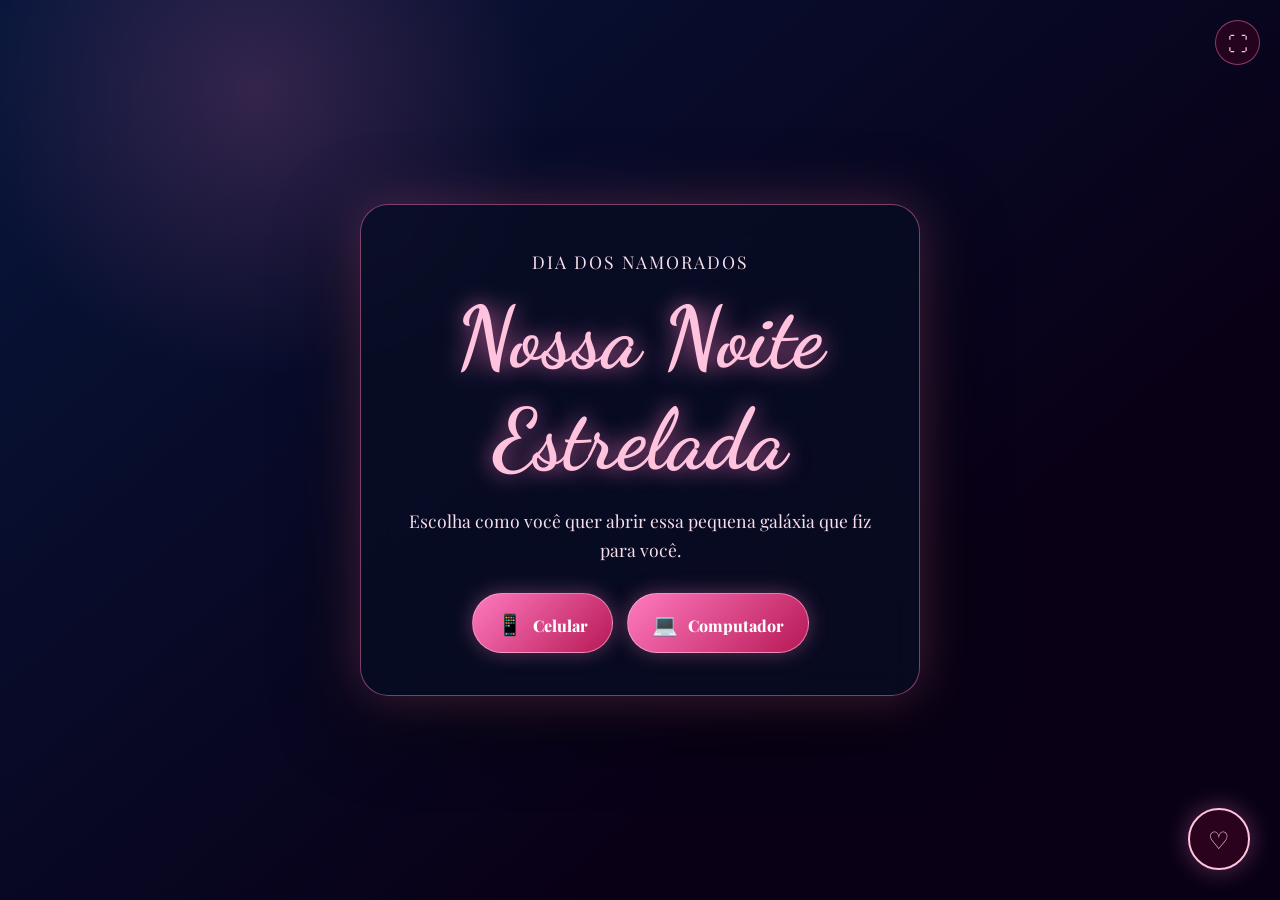
<file: index.html>
<!DOCTYPE html>
<html lang="pt-br">
<head>
  <meta charset="UTF-8" />
  <meta name="viewport" content="width=device-width, initial-scale=1.0" />
  <title>Nossa Noite Estrelada</title>
  <link href="https://fonts.googleapis.com/css2?family=Dancing+Script:wght@700&family=Playfair+Display:ital,wght@0,500;1,700&display=swap" rel="stylesheet">
  <link rel="stylesheet" href="gogh.css" />
</head>
<body>
  <button id="fullscreenBtn" class="fullscreen-btn">⛶</button>

  <section id="deviceChoice" class="device-choice">
    <div class="choice-box">
      <p class="choice-kicker">Dia dos Namorados</p>
      <h1>Nossa Noite Estrelada</h1>
      <p>Escolha como você quer abrir essa pequena galáxia que fiz para você.</p>
      <div class="device-actions">
        <button data-mode="mobile" class="device-btn"><span>📱</span> Celular</button>
        <button data-mode="pc" class="device-btn"><span>💻</span> Computador</button>
      </div>
    </div>
  </section>

  <audio id="musica" loop>
    <source src="Music/Mac Miller.mp3" type="audio/mpeg" />
  </audio>

  <canvas id="starCanvas"></canvas>
  <div id="heartLayer"></div>

  <div id="musicContainer">
    <button id="playBtn" class="btn-gogh">♡</button>
  </div>

  <main id="mainSite" class="site hidden">
    <section class="art-section section1">
      <div class="bg-layer"></div>
      <img src="imGogh/MoldGogh3.png" class="corner-decoration corner-top" />
      <img src="imGogh/MoldGogh2.png" class="corner-decoration corner-bottom" />

      <div class="gallery-wrapper">
        <div class="art-frame vertical" data-caption="A primeira estrela da noite - [Dia dos Namorados]" onclick="ampliarMidia(this)">
          <img src="imGogh/GoghMold.png" class="frame-custom-img" />
          <video autoplay loop muted playsinline><source src="imGogh/Goghvideo.mp4" type="video/mp4" /></video>
        </div>

        <div class="text-platform">
          <p class="small-label">Van Gogh em rosa</p>
          <h1 class="glow-title">Onde Tudo Começa</h1>
          <div class="typing-area">
            <p class="digitar">Como Van Gogh buscou luz no meio da noite, eu também fui encontrando cor nos detalhes mais simples ao seu lado. Hoje, no Dia dos Namorados, eu quis transformar a Noite Estrelada em algo nosso: azul profundo, estrelas rosas, corações discretos e uma frase que sempre volta para você: eu te amo.</p>
          </div>
          <div class="dedicatoria">“Algumas estrelas não ficam no céu. Algumas viram pessoas.”</div>
        </div>
      </div>
    </section>

    <section class="art-section section2">
      <div class="bg-layer"></div>
      <img src="imGogh/MoldGogh3.png" class="corner-decoration corner-top" />
      <img src="imGogh/MoldGogh2.png" class="corner-decoration corner-bottom" />

      <div class="gallery-wrapper reverse">
        <div class="text-platform">
          <p class="small-label">Minha obra favorita</p>
          <h1 class="glow-title">Brilho Constante</h1>
          <div class="typing-area">
            <p class="digitar">Eu já fiz presentes, sites, cartas, flores e detalhes que talvez só eu perceba. Mas no fundo todos eles dizem a mesma coisa: você se tornou uma das partes mais bonitas da minha vida. Se cada presente é uma obra, então nossa história é o museu inteiro.</p>
          </div>
          <div class="dedicatoria">“Feliz Dia dos Namorados, minha estrela favorita.”</div>
        </div>

        <div class="art-frame horizontal" data-caption="Nossa obra-prima - [Nós dois]" onclick="ampliarMidia(this)">
          <img src="imGogh/GoghMold.png" class="frame-custom-img" />
          <img src="imGogh/Gogh2p.jpeg" />
        </div>
      </div>
    </section>

    <section class="art-section section-love">
      <div class="bg-layer love-bg"></div>
      <div class="love-panel text-platform centered reveal">
        <p class="small-label">Interação escondida</p>
        <h2 class="glow-title">Toque no céu</h2>
        <p class="digitar done">As estrelas rosas no fundo estão formando uma mensagem. </p>
        <div class="letter-row"><span>E</span><span>U</span><span>T</span><span>E</span><span>A</span><span>M</span><span>O</span></div>
      </div>
    </section>

    <section class="art-section section3">
      <div id="secretDoor">
        <img src="imGogh/2PGogh.png" alt="Estrela Secreta" class="secret-icon" />
      </div>
      <div class="bg-layer"></div>
      <img src="imGogh/MoonGogh.png" class="corner-decoration corner-top" />
      <img src="imGogh/borbo.png" class="corner-decoration corner-bottom" />

      <div class="final-container">
        <div class="text-platform centered">
          <p class="small-label">Contador do nosso tempo</p>
          <h2 class="glow-title">Nossa Obra-Prima</h2>
          <div class="counter-display">
            <div class="counter-label">Contador de memórias</div>
            <div id="contador"></div>
            <div class="counter-stars">♡ ✦ ♡</div>
          </div>
          <div class="capsula-container">
            <input class="capsula-input" placeholder="Escreva uma promessa pequena para nós..." />
            <button class="btn-capsula" onclick="enviarCapsula(this)">Guardar no céu</button>
          </div>
          <div class="dedicatoria" style="margin-top:20px;">“Não contamos segundos para ver o fim. Contamos porque cada segundo com você merece existir.”</div>
        </div>
      </div>
    </section>
  </main>

  <div class="overlay" id="overlay" onclick="fecharMidia()">
    <div class="overlay-content" id="overlayContent"></div>
  </div>

  <script src="gogh.js"></script>
</body>
</html>
</file>
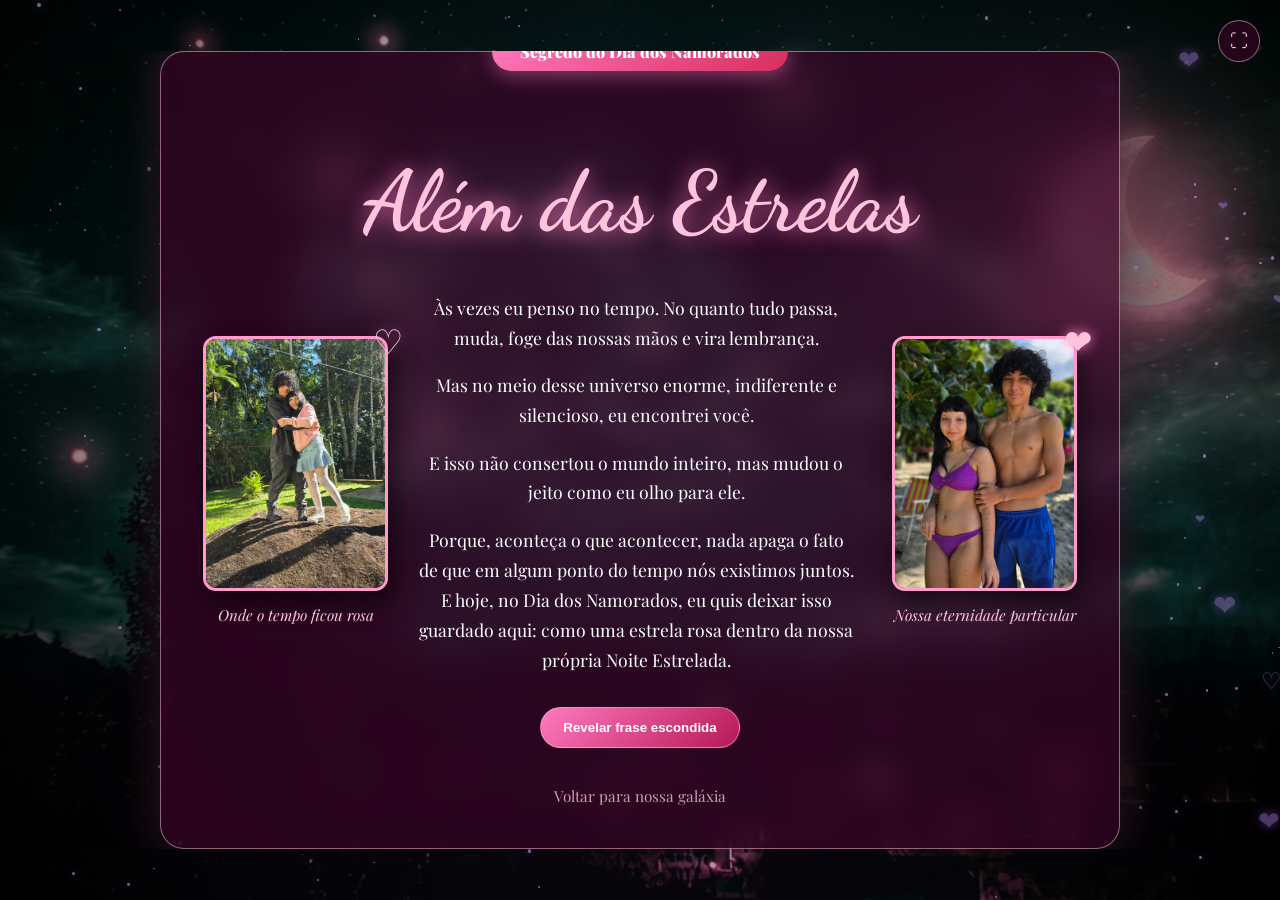
<file: Segredo.html>
<!DOCTYPE html>
<html lang="pt-br">
<head>
  <meta charset="UTF-8" />
  <meta name="viewport" content="width=device-width, initial-scale=1.0" />
  <title>Segredo · Nossa Noite Estrelada</title>
  <link href="https://fonts.googleapis.com/css2?family=Dancing+Script:wght@700&family=Playfair+Display:ital,wght@0,500;1,900&display=swap" rel="stylesheet" />
  <link rel="stylesheet" href="Segredo.css" />
</head>
<body>
  <button id="fsBtnSecret" class="fs-btn-secret">⛶</button>

  <audio id="musicaSecreta" loop>
    <source src="Music/SlowedMacMiller.m4a" type="audio/mpeg" />
  </audio>

  <div class="background-container">
    <div id="stars"></div>
    <div id="hearts"></div>
    <div class="overlay"></div>
  </div>

  <div class="canvas-grain"></div>

  <main class="celebration-card">
    <div class="anniversary-badge">Segredo do Dia dos Namorados</div>
    <h1 class="main-title">Além das Estrelas</h1>

    <div class="content-grid">
      <div class="photo-side left">
        <div class="sunflower-icon">♡</div>
        <img src="imGogh/CasaGogh.jpeg" alt="Coração" />
        <div class="photo-caption">Onde o tempo ficou rosa</div>
      </div>

      <div class="text-center">
        <div class="scroll-text">
          <p>Às vezes eu penso no tempo. No quanto tudo passa, muda, foge das nossas mãos e vira lembrança.</p>
          <p>Mas no meio desse universo enorme, indiferente e silencioso, eu encontrei você.</p>
          <p>E isso não consertou o mundo inteiro, mas mudou o jeito como eu olho para ele.</p>
          <p>Porque, aconteça o que acontecer, nada apaga o fato de que em algum ponto do tempo nós existimos juntos. E hoje, no Dia dos Namorados, eu quis deixar isso guardado aqui: como uma estrela rosa dentro da nossa própria Noite Estrelada.</p>
          <p>Eu te amo, Melissa. Com o lado azul da noite, com o rosa dos corações, com o vermelho da intensidade e com tudo que ainda não sei explicar.</p>
        </div>
      </div>

      <div class="photo-side right">
        <div class="sunflower-icon">❤</div>
        <img src="imGogh/MesaGogh.jpeg" alt="Lua" />
        <div class="photo-caption">Nossa eternidade particular</div>
      </div>
    </div>

    <div class="secret-mini">
      <button id="revealBtn">Revelar frase escondida</button>
      <p id="hiddenPhrase"></p>
    </div>

    <a href="index.html" class="back-btn">Voltar para nossa galáxia</a>
  </main>

  <script>
    const starContainer = document.getElementById('stars');
    const heartContainer = document.getElementById('hearts');

    for (let i = 0; i < 150; i++) {
      const star = document.createElement('div');
      star.className = 'star';
      star.style.left = Math.random() * 100 + '%';
      star.style.top = Math.random() * 100 + '%';
      const size = Math.random() * 3 + 1;
      star.style.width = size + 'px';
      star.style.height = size + 'px';
      star.style.animationDuration = Math.random() * 3 + 2 + 's';
      star.style.animationDelay = Math.random() * 5 + 's';
      starContainer.appendChild(star);
    }

    for (let i = 0; i < 35; i++) {
      const heart = document.createElement('div');
      heart.className = 'soft-heart';
      heart.textContent = Math.random() > .5 ? '♡' : '❤';
      heart.style.left = Math.random() * 100 + '%';
      heart.style.top = Math.random() * 100 + '%';
      heart.style.fontSize = Math.random() * 18 + 12 + 'px';
      heart.style.animationDuration = Math.random() * 6 + 6 + 's';
      heart.style.animationDelay = Math.random() * 5 + 's';
      heartContainer.appendChild(heart);
    }

    const musica = document.getElementById('musicaSecreta');
    const iniciarSom = () => { musica.play().catch(()=>{}); window.removeEventListener('mousedown', iniciarSom); window.removeEventListener('touchstart', iniciarSom); };
    window.addEventListener('mousedown', iniciarSom);
    window.addEventListener('touchstart', iniciarSom);

    function createShootingHeart() {
      const background = document.querySelector('.background-container');
      const item = document.createElement('div');
      item.className = 'shooting-star';
      item.style.left = (Math.random() * 80 + 10) + '%';
      item.style.top = (Math.random() * 40 + 5) + '%';
      background.appendChild(item);
      setTimeout(() => item.remove(), 3000);
    }
    function triggerRarityShootingStar() {
      createShootingHeart();
      setTimeout(triggerRarityShootingStar, Math.random() * 9000 + 8000);
    }
    setTimeout(triggerRarityShootingStar, 2500);

    document.getElementById('revealBtn').addEventListener('click', () => {
      document.getElementById('hiddenPhrase').innerHTML = 'Entre todas as versões do céu, minha favorita é aquela em que você existe comigo. ♡';
    });

    const fsBtnSecret = document.getElementById('fsBtnSecret');
    fsBtnSecret.addEventListener('click', () => {
      if (!document.fullscreenElement) { document.documentElement.requestFullscreen().catch(()=>{}); fsBtnSecret.innerHTML = '✖'; }
      else { document.exitFullscreen(); fsBtnSecret.innerHTML = '⛶'; }
    });
    document.addEventListener('fullscreenchange', () => { if (!document.fullscreenElement) fsBtnSecret.innerHTML = '⛶'; });
  </script>
</body>
</html>
</file>
<file: gogh.css>
:root{
  --gogh-blue:#050b18;
  --night-blue:#07163b;
  --rose:#ff7abf;
  --rose-soft:#ffc3dd;
  --red:#d92e5f;
  --gold:#ffd36a;
  --panel:rgba(16,18,45,.86);
  --border:rgba(255,122,191,.48);
  --bg-1:url('imGogh/goggh.jpg');
  --bg-2:url('imGogh/Gogh2.jfif');
  --bg-3:url('imGogh/GoghSol.png');
}
*{margin:0;padding:0;box-sizing:border-box}
html,body{min-height:100%;background:var(--gogh-blue);color:#fff;font-family:'Playfair Display',serif;overflow-x:hidden}
body.fade-out{opacity:0;transition:opacity 1.2s ease}
.hidden{display:none!important}
button{font-family:inherit;cursor:pointer}
#starCanvas{position:fixed;inset:0;width:100%;height:100%;z-index:1;pointer-events:auto}
#heartLayer{position:fixed;inset:0;pointer-events:none;z-index:9998;overflow:hidden}
.device-choice{min-height:100vh;display:grid;place-items:center;padding:24px;position:relative;z-index:10;background:radial-gradient(circle at 20% 10%,rgba(255,122,191,.18),transparent 22%),linear-gradient(140deg,#07163b,#090016 70%)}
.choice-box{width:min(92vw,560px);text-align:center;padding:42px 34px;border-radius:28px;background:rgba(8,13,35,.78);backdrop-filter:blur(15px);border:1px solid var(--border);box-shadow:0 0 50px rgba(255,122,191,.25),0 20px 80px rgba(0,0,0,.75)}
.choice-kicker,.small-label{color:var(--rose-soft);letter-spacing:2px;text-transform:uppercase;font-size:.82rem;margin-bottom:10px}
.choice-box h1{font-family:'Dancing Script',cursive;font-size:clamp(3rem,8vw,5.3rem);color:var(--rose-soft);text-shadow:0 0 22px rgba(255,122,191,.75);margin-bottom:15px}
.choice-box p{color:#f8ddeb;line-height:1.7;font-size:1.1rem}
.device-actions{display:flex;gap:14px;justify-content:center;flex-wrap:wrap;margin-top:28px}
.device-btn{border:1px solid rgba(255,195,221,.55);background:linear-gradient(135deg,#ff7abf,#b71855);color:#fff;padding:15px 24px;border-radius:999px;font-weight:800;font-size:1rem;box-shadow:0 0 20px rgba(255,122,191,.35);transition:.25s}.device-btn:hover{transform:translateY(-3px) scale(1.03);filter:brightness(1.08)}.device-btn span{font-size:1.3rem;margin-right:6px}
.site{position:relative;z-index:5}.art-section{position:relative;width:100vw;min-height:100vh;display:flex;align-items:center;justify-content:center;padding:90px 8%;overflow:hidden}.bg-layer{position:absolute;inset:-50px;z-index:-2;opacity:.23;background-size:cover;background-position:center;background-attachment:fixed;filter:saturate(1.05) hue-rotate(300deg);transform:scale(1.12)}.section1 .bg-layer{background-image:var(--bg-1)}.section2 .bg-layer{background-image:var(--bg-2)}.section3 .bg-layer{background-image:var(--bg-3)}.section-love .love-bg{background-image:var(--bg-1);opacity:.16;filter:hue-rotate(310deg) saturate(1.3)}
.art-section::after{content:"";position:absolute;inset:0;z-index:-1;background:radial-gradient(circle at 75% 20%,rgba(255,122,191,.12),transparent 25%),linear-gradient(180deg,rgba(5,11,24,.4),rgba(5,11,24,.85));pointer-events:none}.corner-decoration{position:absolute;width:230px;height:auto;z-index:4;pointer-events:none;opacity:.72;filter:hue-rotate(310deg) saturate(1.4) drop-shadow(0 0 12px rgba(255,122,191,.35))}.corner-top{top:0;left:0}.corner-bottom{bottom:0;right:0}
.gallery-wrapper{display:flex;align-items:center;gap:60px;width:100%;max-width:1150px;justify-content:center;position:relative}.reverse{flex-direction:row-reverse}.text-platform{max-width:530px;width:100%;background:var(--panel);backdrop-filter:blur(16px);padding:38px;border-radius:24px;border:1px solid var(--border);box-shadow:0 18px 55px rgba(0,0,0,.65),0 0 25px rgba(255,122,191,.18);position:relative;z-index:10;opacity:0;transform:translateY(35px);transition:all 1s ease}.text-platform.reveal{opacity:1;transform:translateY(0)}.centered{text-align:center;margin:auto}.glow-title{font-family:'Dancing Script',cursive;font-size:clamp(2.8rem,6vw,4.7rem);color:var(--rose-soft);margin-bottom:20px;text-shadow:0 0 24px rgba(255,122,191,.7)}.typing-area{display:flex;flex-direction:column;gap:15px;min-height:120px}.digitar{line-height:1.75;letter-spacing:.3px;font-size:1.1rem;white-space:pre-wrap;color:#fff0f7}.dedicatoria{font-style:italic;font-size:.95rem;color:#ffcfe4;margin-top:18px;border-left:2px solid var(--rose);padding-left:12px;line-height:1.6}.letter-row{display:flex;justify-content:center;gap:10px;flex-wrap:wrap;margin-top:22px}.letter-row span{width:42px;height:42px;display:grid;place-items:center;border-radius:50%;background:rgba(255,122,191,.14);border:1px solid var(--border);color:var(--rose-soft);font-weight:900;box-shadow:0 0 16px rgba(255,122,191,.22)}
.art-frame{position:relative;cursor:pointer;z-index:10;display:flex;align-items:center;justify-content:center;transition:transform .65s cubic-bezier(.4,0,.2,1);animation:glowPulse 4s infinite ease-in-out;perspective:1000px;transform-style:preserve-3d}.art-frame:hover{transform:rotateY(180deg) scale(1.02)}@keyframes glowPulse{0%,100%{box-shadow:0 0 18px rgba(255,122,191,.18)}50%{box-shadow:0 0 45px rgba(255,122,191,.58)}}.frame-custom-img{position:absolute;inset:0;width:100%;height:100%;z-index:15;pointer-events:none;object-fit:fill;filter:hue-rotate(315deg) saturate(1.35)}.vertical{width:320px;height:440px}.horizontal{width:440px;height:310px}.art-frame img:not(.frame-custom-img),.art-frame video{width:88%;height:88%;object-fit:cover;z-index:5;backface-visibility:hidden}.art-frame::after{content:attr(data-caption);position:absolute;inset:0;background:linear-gradient(135deg,#250018,#0d0d16);color:var(--rose-soft);display:flex;align-items:center;justify-content:center;transform:rotateY(180deg);backface-visibility:hidden;border-radius:14px;font-family:'Dancing Script',cursive;font-size:2rem;text-align:center;padding:22px;border:2px solid var(--rose);box-shadow:inset 0 0 30px rgba(255,122,191,.15)}
.counter-display{padding:30px;background:linear-gradient(135deg,rgba(68,4,45,.75),rgba(5,11,24,.85));border:3px double var(--rose);border-radius:30px;box-shadow:0 0 35px rgba(255,122,191,.32);text-align:center}.counter-label{color:#ffe2ef;margin-bottom:8px}#contador{font-family:'Courier New',monospace;font-size:clamp(1.5rem,4vw,2.2rem);color:var(--rose-soft);text-shadow:0 0 14px rgba(255,122,191,.65)}.counter-stars{color:var(--rose-soft);margin-top:10px}.capsula-container{margin-top:20px;display:flex;flex-direction:column;gap:10px;text-align:left}.capsula-input{background:rgba(255,255,255,.06);border:1px solid var(--border);color:#fff;padding:13px;border-radius:12px;font-family:inherit;outline:none}.btn-capsula{background:linear-gradient(135deg,var(--rose),var(--red));color:white;border:none;padding:12px;border-radius:12px;font-weight:bold;transition:.3s}.btn-capsula:hover{filter:brightness(1.12);transform:scale(1.02)}#musicContainer{position:fixed;bottom:30px;right:30px;z-index:1000}.btn-gogh{width:62px;height:62px;border-radius:50%;border:2px solid var(--rose-soft);background:rgba(47,3,31,.88);color:var(--rose-soft);font-size:24px;transition:.3s;box-shadow:0 0 24px rgba(255,122,191,.35)}.btn-gogh:hover{background:var(--rose);color:white;transform:scale(1.08)}.overlay{position:fixed;inset:0;background:rgba(0,0,0,.92);display:none;justify-content:center;align-items:center;z-index:9999}.overlay-content img,.overlay-content video{max-height:85vh;max-width:92vw;border:5px solid var(--rose);border-radius:10px;box-shadow:0 0 35px rgba(255,122,191,.45)}#secretDoor{position:absolute;top:22px;right:22px;width:66px;height:66px;z-index:9999;cursor:pointer}.secret-icon{width:100%;height:100%;object-fit:contain;opacity:.38;filter:hue-rotate(315deg) saturate(1.6) drop-shadow(0 0 8px var(--rose));transition:.5s}#secretDoor:hover .secret-icon{opacity:1;transform:scale(1.18) rotate(15deg);filter:hue-rotate(315deg) saturate(1.6) drop-shadow(0 0 18px var(--rose-soft))}.modal-carta{position:fixed;top:50%;left:50%;transform:translate(-50%,-50%) scale(0);background:rgba(55,5,37,.96);padding:30px;border:2px solid var(--rose);border-radius:20px;z-index:10001;text-align:center;transition:.45s cubic-bezier(.175,.885,.32,1.275);max-width:330px;box-shadow:0 0 40px rgba(255,122,191,.35)}.modal-carta.active{transform:translate(-50%,-50%) scale(1)}.modal-carta h3{font-family:'Dancing Script',cursive;font-size:4rem;color:var(--rose-soft)}.modal-carta p{color:#ffe8f2;line-height:1.7}.star-particle{position:fixed;pointer-events:none;background:var(--rose-soft);width:5px;height:5px;border-radius:50%;z-index:10000;animation:explode 1.5s forwards;box-shadow:0 0 10px var(--rose)}@keyframes explode{to{transform:translate(var(--tx),var(--ty));opacity:0}}.fullscreen-btn{position:fixed;top:20px;right:20px;z-index:10002;width:45px;height:45px;border-radius:50%;border:1px solid var(--border);background:rgba(47,3,31,.72);color:var(--rose-soft);font-size:20px;cursor:pointer;backdrop-filter:blur(5px);transition:.3s;display:flex;align-items:center;justify-content:center}.fullscreen-btn:hover{background:var(--rose);color:white;transform:scale(1.1)}
.float-heart{position:absolute;bottom:-35px;color:#ff9ccc;text-shadow:0 0 12px #ffb7dc;animation:heartUp 3s linear forwards}@keyframes heartUp{to{transform:translateY(-110vh) rotate(360deg);opacity:0}}
@media(max-width:760px){.art-section{padding:75px 18px}.gallery-wrapper,.reverse{flex-direction:column;gap:35px}.vertical{width:min(86vw,310px);height:420px}.horizontal{width:min(90vw,390px);height:280px}.corner-decoration{width:150px;opacity:.45}.text-platform{padding:28px}.device-actions{flex-direction:column}.choice-box{padding:32px 24px}#musicContainer{right:18px;bottom:18px}}
body.mobile .site{font-size:.98rem}body.pc .site{font-size:1.05rem}
</file>
<file: Segredo.css>
*{box-sizing:border-box}body,html{margin:0;padding:0;width:100%;min-height:100%;background:#080014;display:flex;align-items:center;justify-content:center;overflow:hidden;font-family:'Playfair Display',serif;color:white}body{animation:fadeInPage 1.5s ease forwards}@keyframes fadeInPage{from{opacity:0}to{opacity:1}}.background-container{position:fixed;inset:0;z-index:1;background-image:url('imGogh/estrelada...png');background-size:cover;background-position:center;background-color:#050b18;filter:hue-rotate(305deg) saturate(1.35)}.overlay{position:absolute;inset:0;background:radial-gradient(circle at center,rgba(255,122,191,.08),rgba(0,0,0,.66));z-index:2}.canvas-grain{position:fixed;inset:0;pointer-events:none;z-index:3;opacity:.1;background-image:url('https://www.transparenttextures.com/patterns/canvas-orange.png')}.star{position:absolute;background:#ffc3dd;border-radius:50%;opacity:.5;z-index:4;animation:twinkle infinite ease-in-out;box-shadow:0 0 10px #ff7abf}@keyframes twinkle{0%,100%{opacity:.25;transform:scale(1)}50%{opacity:1;transform:scale(1.35)}}.soft-heart{position:absolute;color:#ff9ccc;z-index:4;opacity:.35;text-shadow:0 0 12px #ff7abf;animation:floatHeart infinite ease-in-out}@keyframes floatHeart{0%,100%{transform:translateY(0) rotate(0deg);opacity:.25}50%{transform:translateY(-20px) rotate(8deg);opacity:.7}}.shooting-star{position:absolute;width:3px;height:120px;background:linear-gradient(0deg,rgba(255,122,191,0),rgba(255,195,221,1));z-index:5;transform:rotate(35deg);animation:shoot 3s linear forwards;pointer-events:none;opacity:0;box-shadow:0 0 16px #ff7abf}@keyframes shoot{0%{transform:rotate(35deg) translateY(-100px);opacity:0}10%{opacity:1}100%{transform:rotate(35deg) translateY(650px);opacity:0}}.celebration-card{position:relative;z-index:10;background:rgba(55,5,37,.73);backdrop-filter:blur(16px);border:1px solid rgba(255,195,221,.5);padding:42px;border-radius:24px;width:min(92vw,960px);text-align:center;box-shadow:0 25px 80px rgba(0,0,0,.8),0 0 40px rgba(255,122,191,.28)}.main-title{font-family:'Dancing Script',cursive;font-size:clamp(3rem,7vw,5.3rem);color:#ffc3dd;margin-bottom:22px;text-shadow:0 0 22px rgba(255,122,191,.85)}.content-grid{display:flex;align-items:center;gap:30px;flex-wrap:wrap;justify-content:center}.photo-side{position:relative;width:185px}.sunflower-icon{position:absolute;top:-18px;right:-15px;font-size:2.1rem;z-index:11;color:#ffc3dd;text-shadow:0 0 14px #ff7abf;transition:.5s}.sunflower-icon:hover{transform:rotate(360deg) scale(1.25)}.photo-side img{width:100%;height:255px;object-fit:cover;border:3px solid #ff9ccc;border-radius:13px;box-shadow:5px 12px 25px rgba(0,0,0,.55);animation:pulsarGogh 3.4s ease-in-out infinite}@keyframes pulsarGogh{0%,100%{transform:scale(1);filter:drop-shadow(0 0 6px rgba(255,122,191,.25))}50%{transform:scale(1.04);filter:drop-shadow(0 0 22px rgba(255,122,191,.75))}}.photo-caption{color:#ffc3dd;margin-top:10px;font-size:.95rem;font-style:italic}.text-center{flex:1;min-width:280px;color:#fff;font-size:1.1rem;line-height:1.7;max-height:410px;overflow:auto;padding-right:8px}.text-center p{margin-bottom:14px}.anniversary-badge{position:absolute;top:-20px;left:50%;transform:translateX(-50%);background:linear-gradient(135deg,#ff7abf,#d92e5f);color:#fff;padding:9px 28px;font-weight:900;border-radius:999px;box-shadow:0 5px 20px rgba(255,122,191,.45)}.back-btn{display:inline-block;margin-top:20px;color:#ffc3dd;text-decoration:none;font-size:.95rem;opacity:.78;transition:.3s}.back-btn:hover{opacity:1;text-shadow:0 0 12px #ff7abf}.secret-mini{margin-top:22px}.secret-mini button{border:1px solid rgba(255,195,221,.5);background:linear-gradient(135deg,#ff7abf,#b71855);color:#fff;border-radius:999px;padding:12px 22px;font-weight:800;cursor:pointer;transition:.3s}.secret-mini button:hover{transform:scale(1.04);filter:brightness(1.1)}#hiddenPhrase{color:#ffe0ef;margin-top:14px;font-size:1.1rem}.fs-btn-secret{position:fixed;top:20px;right:20px;z-index:9999;width:42px;height:42px;border-radius:50%;border:1px solid rgba(255,195,221,.5);background:rgba(55,5,37,.65);color:#ffc3dd;font-size:18px;cursor:pointer;backdrop-filter:blur(10px);display:flex;align-items:center;justify-content:center;transition:.3s}.fs-btn-secret:hover{background:#ff7abf;color:#fff;transform:scale(1.1);box-shadow:0 0 15px rgba(255,122,191,.5)}@media(max-width:760px){body,html{overflow:auto;align-items:flex-start}.celebration-card{margin:56px 0;padding:32px 22px}.content-grid{flex-direction:column}.photo-side{width:min(70vw,220px)}.text-center{max-height:none;overflow:visible}.anniversary-badge{font-size:.85rem;white-space:nowrap}}
</file>
